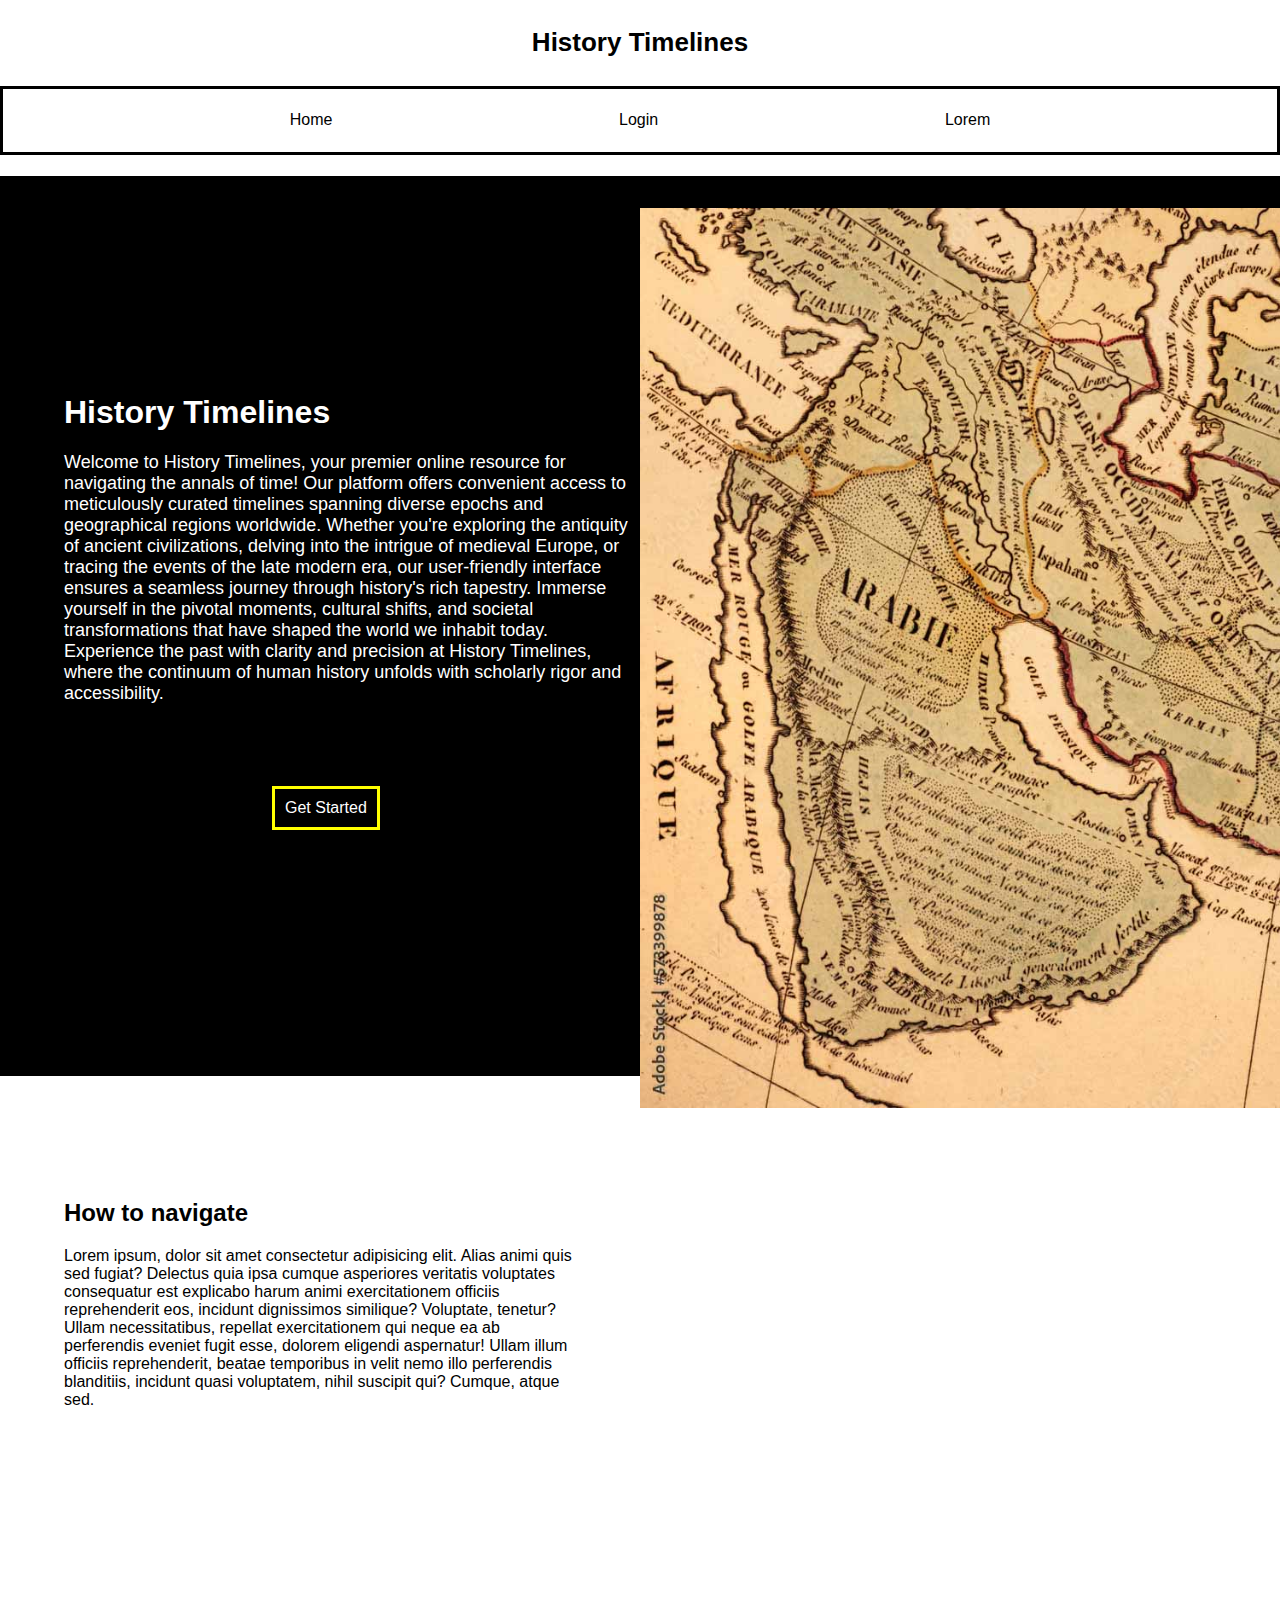
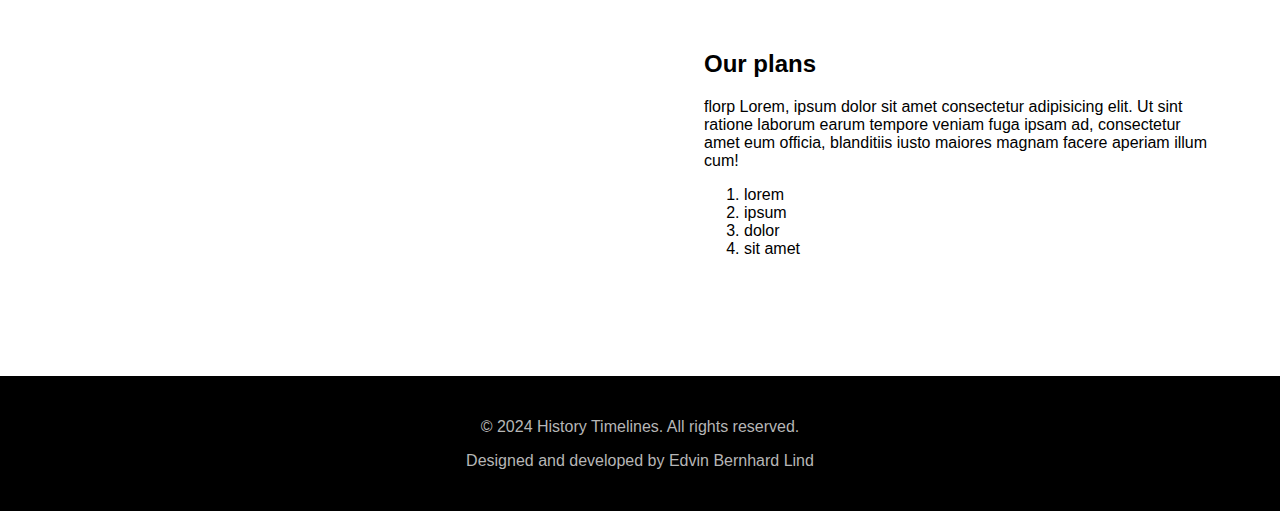
<file: index.html>
<!DOCTYPE html>
<html lang="en">
  <head>
    <meta charset="UTF-8" />
    <meta name="viewport" content="width=device-width, initial-scale=1.0" />
    <meta http-equiv="X-UA-Compatible" content="ie=edge" />
    <link rel="stylesheet" href="css/index.css"/>
    <link rel="stylesheet" href="css/main.css" />
    <link
      rel="stylesheet"
      href="https://fonts.googleapis.com/icon?family=Material+Icons"
    />
    <title>History Timelines</title>
  </head>
  <body>
    <div class="wrap">
      <header>
        <h1>History Timelines</h1>
      </header>

      <nav class="old-nav">
        <a href="index.html">Home</a>
        <a href="">Login</a>
        <a href="">Lorem</a>
      </nav>

      <nav class="menu">
        <ul>
          <li><a href="index.html">Home</a></li>
          <li><a href="">Login</a></li>
          <li><a href="">Lorem</a></li>
        </ul>
      </nav>

      <div class="fade-layer"></div>

      <div class="menu-button">
        <i class="material-icons">menu</i>
      </div>

      <div id="landingpicture">
        <h1>History Timelines</h1>
        <p>
          Welcome to History Timelines, your premier online resource for
          navigating the annals of time! Our platform offers convenient access
          to meticulously curated timelines spanning diverse epochs and
          geographical regions worldwide. Whether you're exploring the antiquity
          of ancient civilizations, delving into the intrigue of medieval
          Europe, or tracing the events of the late modern era, our
          user-friendly interface ensures a seamless journey through history's
          rich tapestry. Immerse yourself in the pivotal moments, cultural
          shifts, and societal transformations that have shaped the world we
          inhabit today. Experience the past with clarity and precision at
          History Timelines, where the continuum of human history unfolds with
          scholarly rigor and accessibility.
        </p>
        <a href="continentselection.html">Get Started</a>
        <img src="/img/AdobeStock_573399878_PreviewMIDDLEEASTFIX.jpg" alt="Picture of the middle east">
      </div>

      <main>
        <div id="descrone">
          <h2>How to navigate</h2>
          <p>
            Lorem ipsum, dolor sit amet consectetur adipisicing elit. Alias
            animi quis sed fugiat? Delectus quia ipsa cumque asperiores
            veritatis voluptates consequatur est explicabo harum animi
            exercitationem officiis reprehenderit eos, incidunt dignissimos
            similique? Voluptate, tenetur? Ullam necessitatibus, repellat
            exercitationem qui neque ea ab perferendis eveniet fugit esse,
            dolorem eligendi aspernatur! Ullam illum officiis reprehenderit,
            beatae temporibus in velit nemo illo perferendis blanditiis,
            incidunt quasi voluptatem, nihil suscipit qui? Cumque, atque sed.
          </p>
        </div>

        <div id="descrtwo">
          <h2>Our plans</h2>
          <p>
            florp Lorem, ipsum dolor sit amet consectetur adipisicing elit. Ut
            sint ratione laborum earum tempore veniam fuga ipsam ad, consectetur
            amet eum officia, blanditiis iusto maiores magnam facere aperiam
            illum cum!
            <ol><li>lorem</li>
            <li>ipsum</li>
            <li>dolor</li>
            <li>sit amet</li></ol>
          </p>
        </div>
      </main>

      <footer>
        <p>&copy; 2024 History Timelines. All rights reserved.</p>
        <p>Designed and developed by Edvin Bernhard Lind</p>
      </footer>
    </div>

    <script src="js/script.js"></script>
  </body>
</html>
</file>
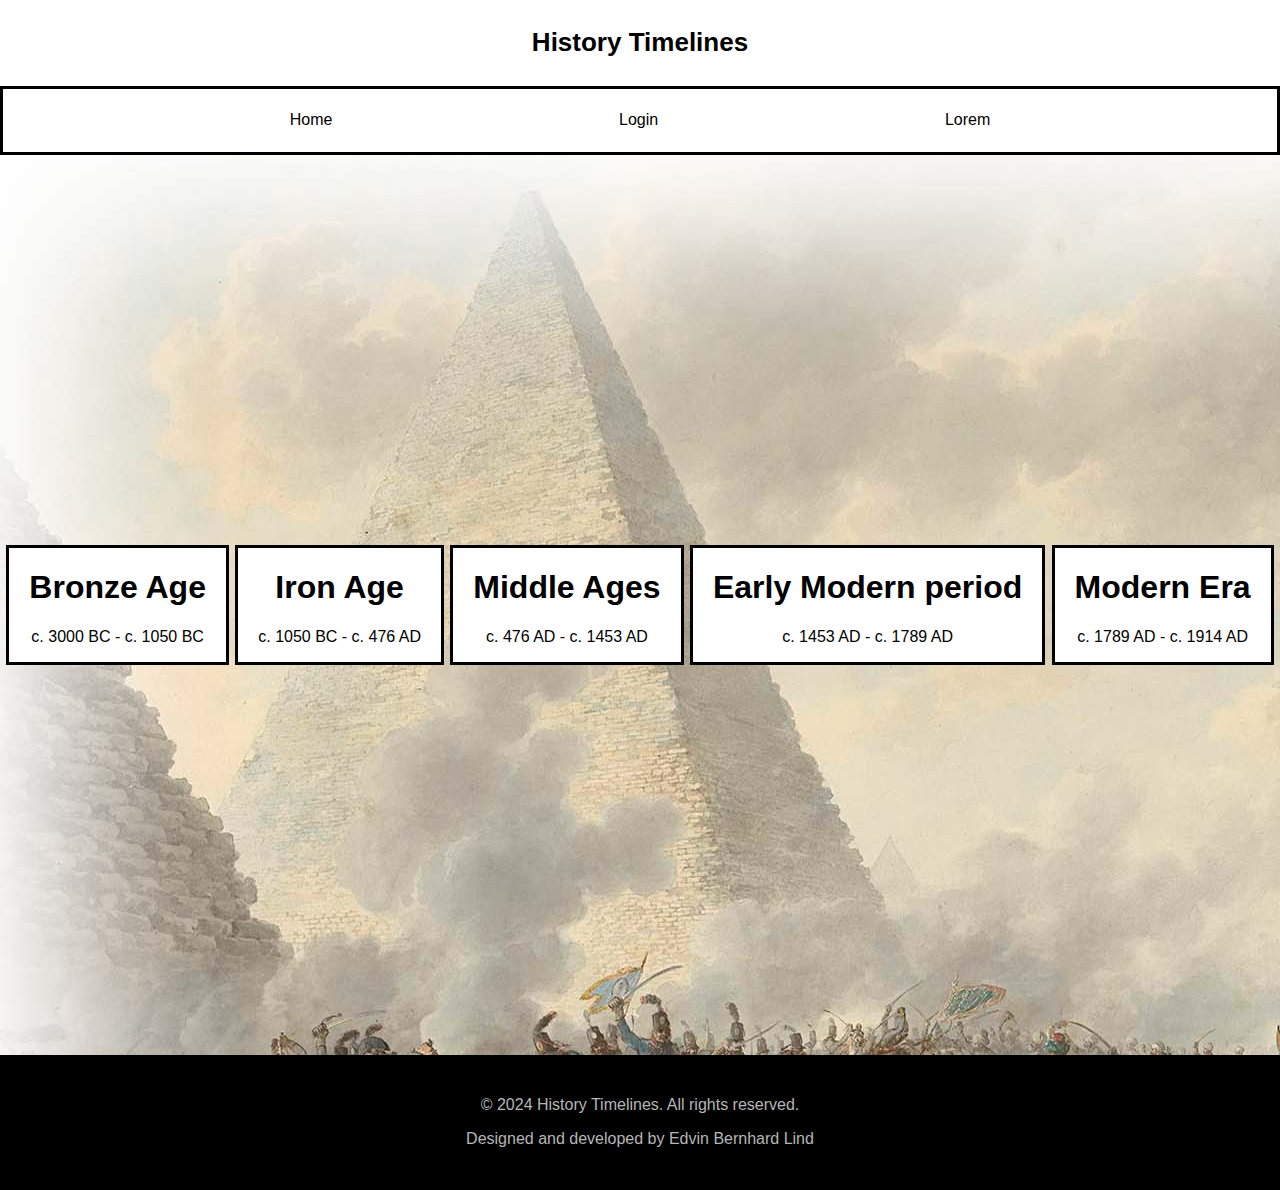
<file: eraselection.html>
<!DOCTYPE html>
<html lang="en">
  <head>
    <meta charset="UTF-8" />
    <meta name="viewport" content="width=device-width, initial-scale=1.0" />
    <meta http-equiv="X-UA-Compatible" content="ie=edge" />
    <link rel="stylesheet" href="css/eraselection.css" />
    <link rel="stylesheet" href="css/main.css" />
    <link
      rel="stylesheet"
      href="https://fonts.googleapis.com/icon?family=Material+Icons"
    />
    <title>History Timelines Era Selection</title>
  </head>
  <body>
    <div class="wrap">
      <header>
        <h1>History Timelines</h1>
      </header>

      <nav class="old-nav">
        <a href="index.html">Home</a>
        <a href="">Login</a>
        <a href="">Lorem</a>
      </nav>

      <nav class="menu">
        <ul>
          <li><a href="index.html">Home</a></li>
          <li><a href="">Login</a></li>
          <li><a href="">Lorem</a></li>
        </ul>
      </nav>

      <div class="fade-layer"></div>

      <div class="menu-button">
        <i class="material-icons">menu</i>
      </div>

      <main>
        <a href="timeline.html" id="card1"
          ><div class="card">
            <h1>Bronze Age</h1>
            <p>c. 3000 BC - c. 1050 BC</p>
          </div></a
        >

        <a href="timeline.html" id="card2"
          ><div class="card">
            <h1>Iron Age</h1>
            <p>c. 1050 BC - c. 476 AD</p>
          </div></a
        >

        <a href="timeline.html" id="card3"
          ><div class="card">
            <h1>Middle Ages</h1>
            <p>c. 476 AD - c. 1453 AD</p>
          </div></a
        >

        <a href="timeline.html" id="card4"
          ><div class="card">
            <h1>Early Modern period</h1>
            <p>c. 1453 AD - c. 1789 AD</p>
          </div></a
        >

        <a href="timeline.html" id="card5"
          ><div class="card">
            <h1>Modern Era</h1>
            <p>c. 1789 AD - c. 1914 AD</p>
          </div></a
        >
      </main>

      <footer>
        <p>&copy; 2024 History Timelines. All rights reserved.</p>
        <p>Designed and developed by Edvin Bernhard Lind</p>
      </footer>
    </div>

    <script src="js/script.js"></script>
  </body>
</html>
</file>
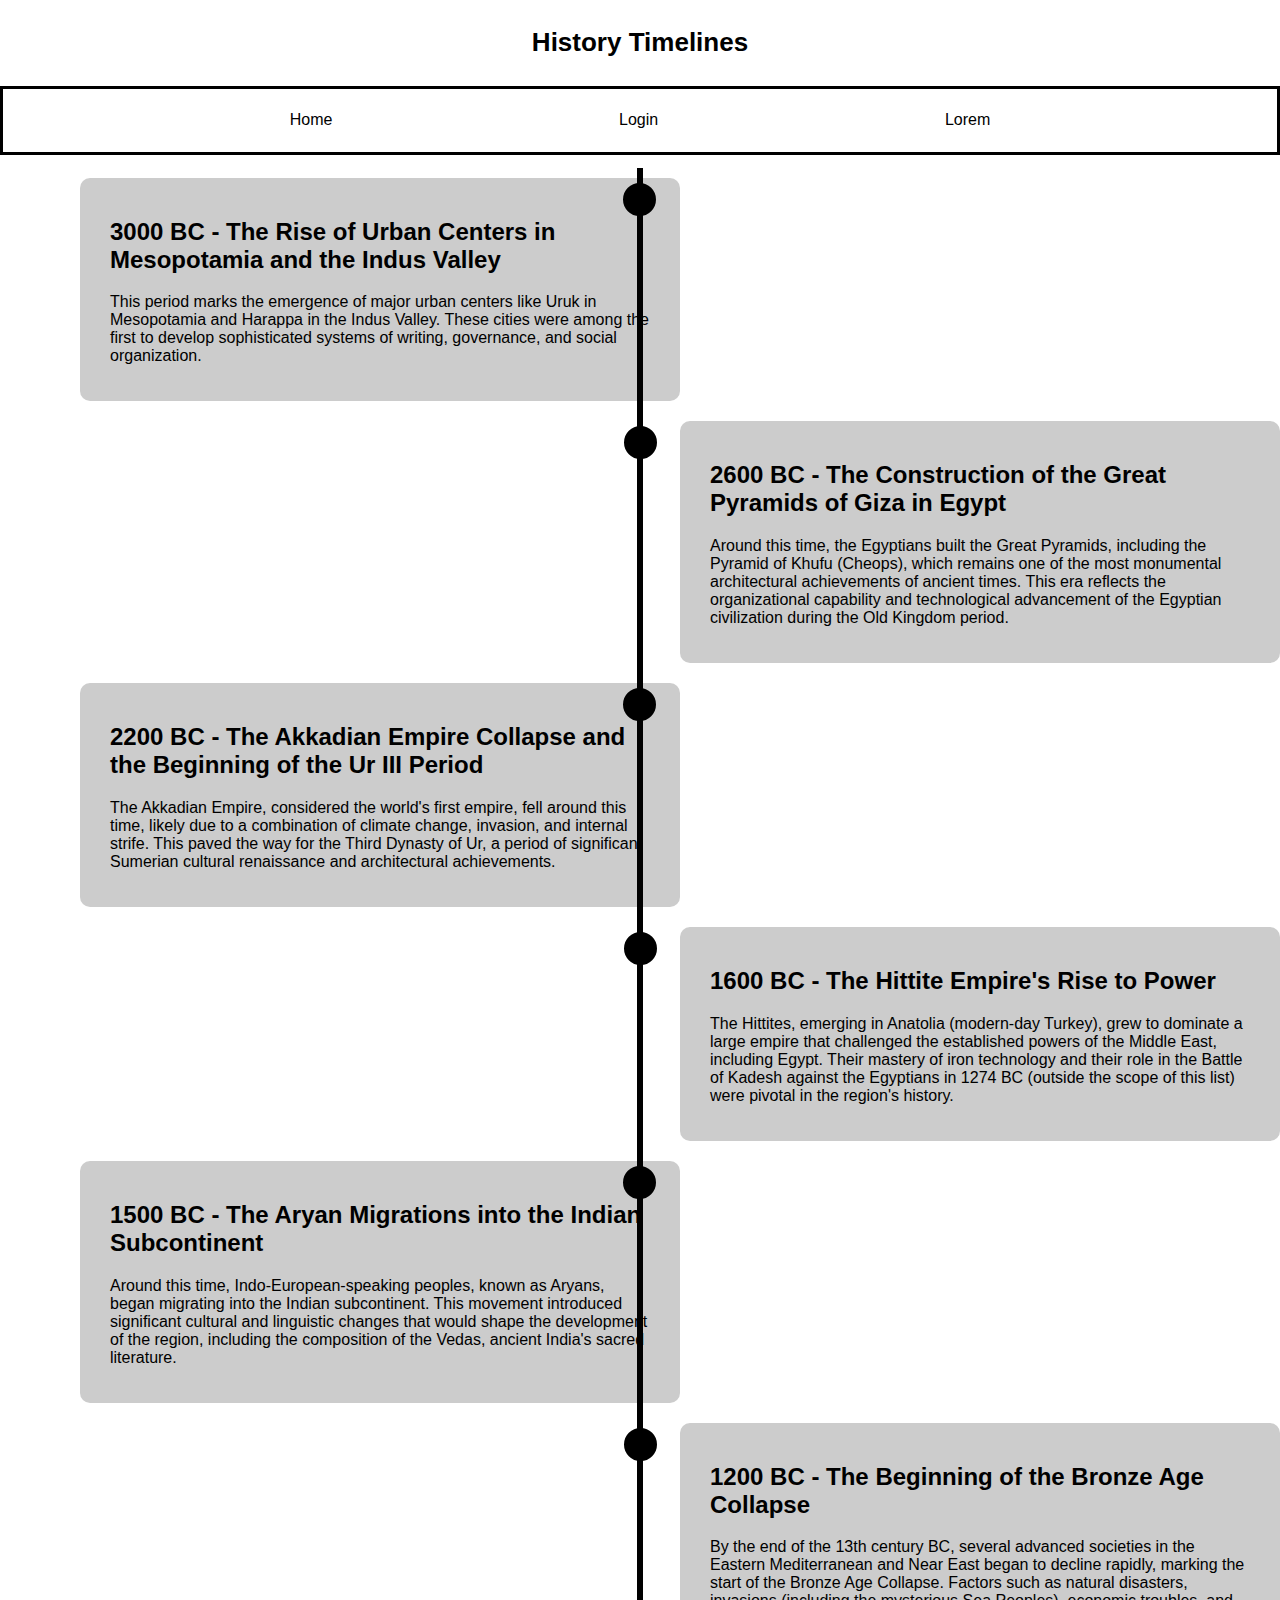
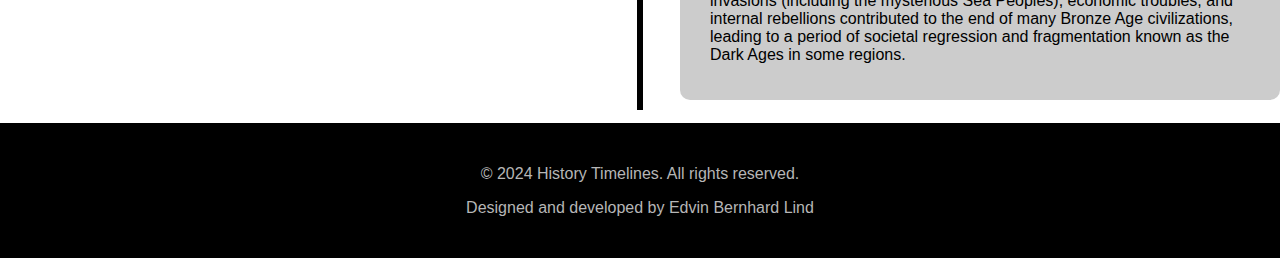
<file: timeline.html>
<!DOCTYPE html>
<html lang="en">
  <head>
    <meta charset="UTF-8" />
    <meta name="viewport" content="width=device-width, initial-scale=1.0" />
    <meta http-equiv="X-UA-Compatible" content="ie=edge" />
    <link rel="stylesheet" href="css/timeline.css" />
    <link rel="stylesheet" href="css/main.css" />
    <link
      rel="stylesheet"
      href="https://fonts.googleapis.com/icon?family=Material+Icons"
    />
    <title>History Timelines Timeine</title>
  </head>
  <body>
    <div class="wrap">
      <header>
        <h1>History Timelines</h1>
      </header>

      <nav class="old-nav">
        <a href="index.html">Home</a>
        <a href="">Login</a>
        <a href="">Lorem</a>
      </nav>

      <nav class="menu">
        <ul>
          <li><a href="index.html">Home</a></li>
          <li><a href="">Login</a></li>
          <li><a href="">Lorem</a></li>
        </ul>
      </nav>

      <div class="fade-layer"></div>

      <div class="menu-button">
        <i class="material-icons">menu</i>
      </div>

      <main>
        <div class="timeline">
          <div class="container left">
            <div class="content">
              <h2>
                3000 BC - The Rise of Urban Centers in Mesopotamia and the Indus
                Valley
              </h2>
              <p>
                This period marks the emergence of major urban centers like Uruk
                in Mesopotamia and Harappa in the Indus Valley. These cities
                were among the first to develop sophisticated systems of
                writing, governance, and social organization.
              </p>
            </div>
          </div>
          <div class="container right">
            <div class="content">
              <h2>
                2600 BC - The Construction of the Great Pyramids of Giza in
                Egypt
              </h2>
              <p>
                Around this time, the Egyptians built the Great Pyramids,
                including the Pyramid of Khufu (Cheops), which remains one of
                the most monumental architectural achievements of ancient times.
                This era reflects the organizational capability and
                technological advancement of the Egyptian civilization during
                the Old Kingdom period.
              </p>
            </div>
          </div>
        </div>

        <div class="timeline">
          <div class="container left">
            <div class="content">
              <h2>
                2200 BC - The Akkadian Empire Collapse and the Beginning of the
                Ur III Period
              </h2>
              <p>
                The Akkadian Empire, considered the world's first empire, fell
                around this time, likely due to a combination of climate change,
                invasion, and internal strife. This paved the way for the Third
                Dynasty of Ur, a period of significant Sumerian cultural
                renaissance and architectural achievements.
              </p>
            </div>
          </div>
          <div class="container right">
            <div class="content">
              <h2>1600 BC - The Hittite Empire's Rise to Power</h2>
              <p>
                The Hittites, emerging in Anatolia (modern-day Turkey), grew to
                dominate a large empire that challenged the established powers
                of the Middle East, including Egypt. Their mastery of iron
                technology and their role in the Battle of Kadesh against the
                Egyptians in 1274 BC (outside the scope of this list) were
                pivotal in the region's history.
              </p>
            </div>
          </div>
        </div>

        <div class="timeline">
          <div class="container left">
            <div class="content">
              <h2>
                1500 BC - The Aryan Migrations into the Indian Subcontinent
              </h2>
              <p>
                Around this time, Indo-European-speaking peoples, known as
                Aryans, began migrating into the Indian subcontinent. This
                movement introduced significant cultural and linguistic changes
                that would shape the development of the region, including the
                composition of the Vedas, ancient India's sacred literature.
              </p>
            </div>
          </div>
          <div class="container right">
            <div class="content">
              <h2>1200 BC - The Beginning of the Bronze Age Collapse</h2>
              <p>
                By the end of the 13th century BC, several advanced societies in
                the Eastern Mediterranean and Near East began to decline
                rapidly, marking the start of the Bronze Age Collapse. Factors
                such as natural disasters, invasions (including the mysterious
                Sea Peoples), economic troubles, and internal rebellions
                contributed to the end of many Bronze Age civilizations, leading
                to a period of societal regression and fragmentation known as
                the Dark Ages in some regions.
              </p>
            </div>
          </div>
        </div>
      </main>

      <footer>
        <p>&copy; 2024 History Timelines. All rights reserved.</p>
        <p>Designed and developed by Edvin Bernhard Lind</p>
      </footer>
    </div>

    <script src="js/script.js"></script>
  </body>
</html>
</file>
<file: css/index.css>
html body {
  height: 140vh;
}

#landingpicture {
  margin-top: 1%;
  height: 100vh;
  align-items: center;
  background-color: black;
  margin-bottom: 0%;
  padding-bottom: 0%;
}

img {
  width: 50%;
  left: 50%;
  height: 100%;
  top: -64.2%;
  position: relative;
}

#landingpicture p,
#landingpicture h1 {
  color: white;
  align-items: left;
  width: 45%;
  padding-left: 5%;
}

#landingpicture p {
  padding-bottom: 5%;
  font-size: large;
  font-weight: lighter;
}

#landingpicture h1 {
  padding-top: 17%;
}

#landingpicture a {
  position: absolute;
  text-align: center;
  border-style: solid;
  border-color: yellow;
  background-color: black;
  padding: 10px;
  color: white;
  margin-left: 21.25%;
  text-decoration: none;
}

#landingpicture a:hover {
  background-color: white;
  color: black;
  transition: 0.5s;
}

main {
  display: flex;
  flex-wrap: wrap;
  height: 100vh;
  display: flex;
  align-items: center;
  justify-content: space-evenly;
  position: relative;
}

#descrone,
#descrtwo {
  width: 50%;
  margin: 5%;
}

#descrone {
  padding-right: 50%;
}

#descrtwo {
  padding-left: 50%;
}

a,
a:hover {
  text-decoration: none;
  color: black;
}

.menu {
  height: 100vh;
  width: 80vw;
  background: rgb(255, 255, 255);
  position: fixed;
  top: 0;
  left: -90vw;
  transition: left 0.3s;
  box-shadow: 10px 0px 21px -10px rgba(0, 0, 0, 0.75);
  z-index: 10;
  display: none;
  justify-content: space-evenly;
}

.menu-button {
  cursor: pointer;
  display: none;
}

.menu-button i.material-icons {
  font-size: 2.5rem;
}

.menu a {
  font-size: x-large;
}

.show {
  left: 0;
}

.fade-layer {
  position: fixed;
  top: 0;
  left: 0;
  right: 0;
  bottom: 0;
  background-color: rgba(0, 0, 0, 0.5);
  display: none;
  z-index: 5;
}

.fade-layer.visible {
  display: block;
}

@media only screen and (max-width: 768px) {
  .menu {
    display: block;
  }

  .old-nav {
    display: none;
  }

  .menu-button {
    display: inline;
  }

  img {
    top: -65.9%;
  }
}
</file>
<file: css/main.css>
body {
  height: 120vh;
  margin: 0%;
  width: 100%;
  font-family: "Franklin Gothic Medium", "Arial Narrow", Arial, sans-serif;
}

.wrap {
  display: block;
}

header {
  text-transform: capitalize;
  padding: 10px;
  text-align: center;
  font-size: small;
}

nav {
  display: flex;
  height: 7vh;
  border-style: solid;
  border-color: black;
  background-color: white;
  justify-content: space-evenly;
  align-items: center;
}

nav a:hover {
  transition: ease-in 0.1s;
  text-decoration: underline;
}

a {
  transition: ease-out 0.1s;
}

footer {
  text-align: center;
  padding: 2%;
  color: rgb(182, 182, 182);
  background-color: black;
}
</file>
<file: css/eraselection.css>
a {
  text-decoration: none;
  color: black;
}

main {
  display: flex;
  flex-wrap: wrap;
  height: 100vh;
  display: flex;
  align-items: center;
  justify-content: space-evenly;
  position: relative;
  background-image: url("/img/europeana-0GuL_hVwQHA-unsplashFIX.jpg");
}

.card p,
.card h1 {
  text-align: center;
}

.card {
  background-color: white;
  padding-left: 20px;
  padding-right: 20px;
  border-style: solid;
}

.card:hover {
  box-shadow: rgba(0, 0, 0, 0.522) 10px 10px;
  transition: ease-in 0.2s;
}

.menu {
  height: 100vh;
  width: 80vw;
  background: rgb(255, 255, 255);
  position: fixed;
  top: 0;
  left: -90vw;
  transition: left 0.3s;
  box-shadow: 10px 0px 21px -10px rgba(0, 0, 0, 0.75);
  z-index: 10;
  display: none;
  justify-content: space-evenly;
}

.menu-button {
  cursor: pointer;
  display: none;
}

.menu-button i.material-icons {
  font-size: 2.5rem;
}

.menu a {
  font-size: x-large;
}

.show {
  left: 0;
}

.fade-layer {
  position: fixed;
  top: 0;
  left: 0;
  right: 0;
  bottom: 0;
  background-color: rgba(0, 0, 0, 0.5);
  display: none;
  z-index: 5;
}

.fade-layer.visible {
  display: block;
}

@media only screen and (max-width: 768px) {
  .menu {
    display: block;
  }

  .old-nav {
    display: none;
  }

  .menu-button {
    display: inline;
  }

  main {
    flex-direction: column;
    align-items: center;
    padding: 0 10px;
  }

  main #card1,
  main #card2,
  main #card3 {
    width: calc(100% - 20px);
    max-width: 400px;
    margin: 10px auto;
    position: static;
    left: 0;
    right: 0;
    align-items: left;
  }

  .background-img {
    display: none;
    background-position: center;
    background-size: cover;
  }

  footer {
    margin-top: 20px;
  }
}
</file>
<file: css/timeline.css>
a {
  text-decoration: none;
  color: black;
}

main {
  margin-top: 1%;
  margin-bottom: 1%;
  background-color: white;
  height: auto;
}

.timeline {
  position: relative;
  max-width: 1200px;
  margin: 0 auto;
}

.timeline::after {
  content: "";
  position: absolute;
  width: 6px;
  background-color: #000000;
  top: 0;
  bottom: 0;
  left: 50%;
  margin-left: -3px;
}

.container {
  padding: 10px 40px;
  position: relative;
  background-color: inherit;
  width: 50%;
}

.container::after {
  content: "";
  position: absolute;
  width: 25px;
  height: 25px;
  right: -17px;
  background-color: rgb(0, 0, 0);
  border: 4px solid #000000;
  top: 15px;
  border-radius: 50%;
  z-index: 1;
}

.container::after {
  left: calc(87.64% - 12.5px);
}

.left {
  left: 0;
}

.right {
  left: 50%;
}

.right::after {
  left: -16px;
}

.content {
  padding: 20px 30px;
  background-color: rgb(204, 204, 204);
  position: relative;
  border-radius: 10px;
}

.menu {
  height: 100vh;
  width: 80vw;
  background: rgb(255, 255, 255);
  position: fixed;
  top: 0;
  left: -90vw;
  transition: left 0.3s;
  box-shadow: 10px 0px 21px -10px rgba(0, 0, 0, 0.75);
  z-index: 10;
  display: none;
  justify-content: space-evenly;
}

.menu-button {
  cursor: pointer;
  display: none;
}

.menu-button i.material-icons {
  font-size: 2.5rem;
}

.menu a {
  font-size: x-large;
}

.show {
  left: 0;
}

.fade-layer {
  position: fixed;
  top: 0;
  left: 0;
  right: 0;
  bottom: 0;
  background-color: rgba(0, 0, 0, 0.5);
  display: none;
  z-index: 5;
}

.fade-layer.visible {
  display: block;
}

@media screen and (max-width: 768px) {
  .container {
    width: 100%;
    padding-left: 70px;
    padding-right: 25px;
  }

  .container::before {
    left: 60px;
  }

  .right {
    left: 0%;
  }

  .right::after,
  .left::after {
    left: 60px;
  }

  .timeline::after {
    left: 80px;
  }
}

@media only screen and (max-width: 768px) {
  .menu {
    display: block;
  }

  .old-nav {
    display: none;
  }

  .menu-button {
    display: inline;
  }

  main {
    margin-right: 15%;
  }
}
</file>
